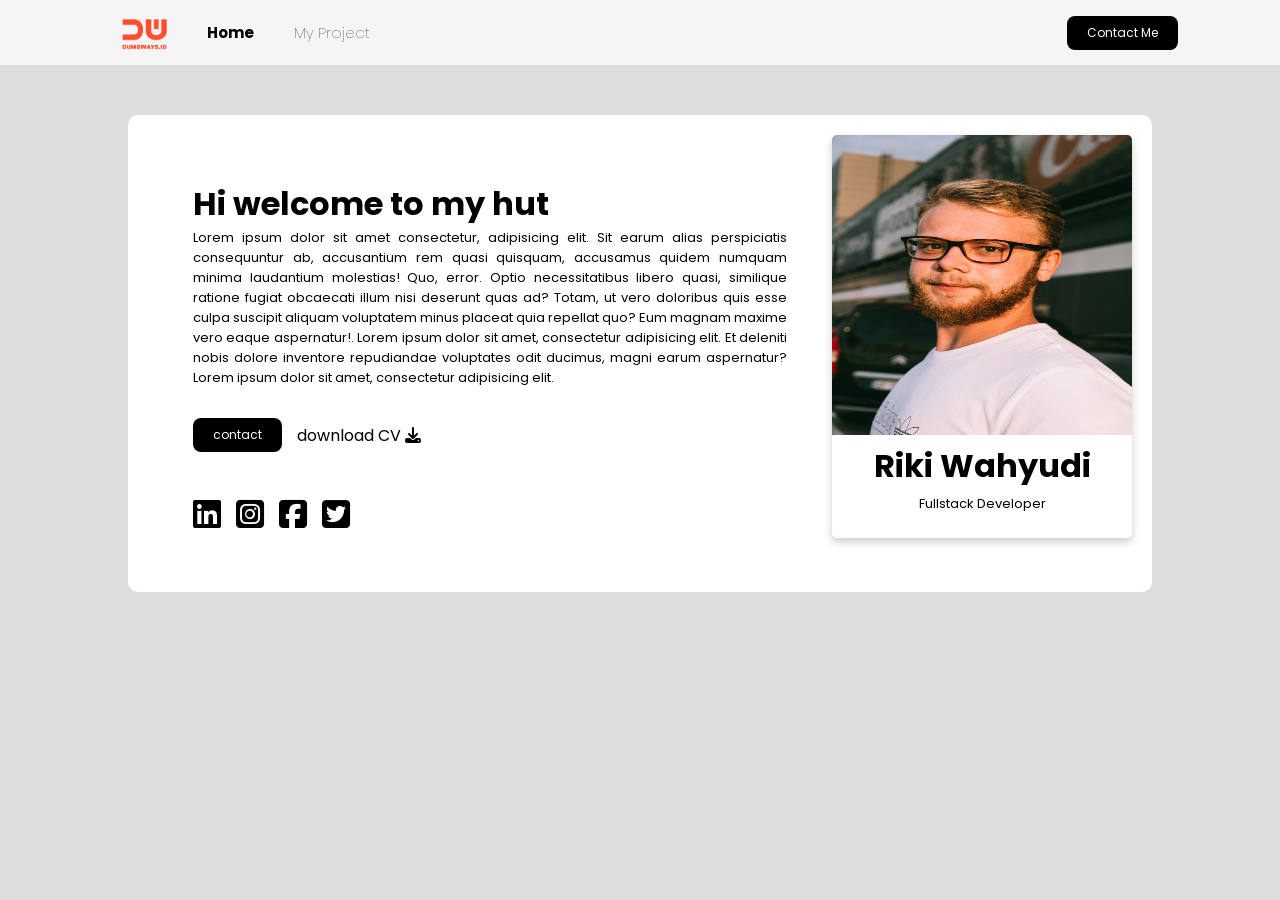
<file: index.html>
<!DOCTYPE html>
<html lang="en">
  <head>
    <meta charset="UTF-8" />
    <meta http-equiv="X-UA-Compatible" content="IE=edge" />
    <meta name="viewport" content="width=device-width, initial-scale=1.0" />
    <link
      href="https://fonts.googleapis.com/css2?family=Poppins:wght@200;300;500&display=swap"
      rel="stylesheet"
    />
    <link
      rel="stylesheet"
      href="https://cdnjs.cloudflare.com/ajax/libs/font-awesome/6.2.0/css/all.min.css"
      integrity="sha512-xh6O/CkQoPOWDdYTDqeRdPCVd1SpvCA9XXcUnZS2FmJNp1coAFzvtCN9BmamE+4aHK8yyUHUSCcJHgXloTyT2A=="
      crossorigin="anonymous"
      referrerpolicy="no-referrer"
    />
    <link rel="stylesheet" href="./assets/style.css" />
    <title>Tugas day 4 | Dumbways</title>
  </head>
  <body>
    <header>
      <nav>
        <ul>
          <li>
            <a href="#"><img src="./assets/img/brandred.png" /></a>
          </li>
          <li>
            <a href="#"><b>Home</b></a>
          </li>
          <li><a href="blog.html">My Project</a></li>
        </ul>
        <a href="form.html" class="btn">Contact Me</a>
      </nav>
    </header>

    <div id="main">
      <div class="container">
        <div class="flex-rows">
          <div class="article">
            <h1>Hi welcome to my hut</h1>
            <p>
              Lorem ipsum dolor sit amet consectetur, adipisicing elit. Sit
              earum alias perspiciatis consequuntur ab, accusantium rem quasi
              quisquam, accusamus quidem numquam minima laudantium molestias!
              Quo, error. Optio necessitatibus libero quasi, similique ratione
              fugiat obcaecati illum nisi deserunt quas ad? Totam, ut vero
              doloribus quis esse culpa suscipit aliquam voluptatem minus
              placeat quia repellat quo? Eum magnam maxime vero eaque
              aspernatur!. Lorem ipsum dolor sit amet, consectetur adipisicing
              elit. Et deleniti nobis dolore inventore repudiandae voluptates
              odit ducimus, magni earum aspernatur? Lorem ipsum dolor sit amet,
              consectetur adipisicing elit.
            </p>
          </div>
          <div class="download">
            <a href="form.html" class="btn">contact</a>
            <a href="#">download CV <i class="fa-solid fa-download"></i></a>
          </div>
          <div class="social-media">
            <a href="#"><i class="fa-brands fa-linkedin fa-2xl"></i></a>
            <a href="#"><i class="fa-brands fa-square-instagram fa-2xl"></i></a>
            <a href="#"><i class="fa-brands fa-square-facebook fa-2xl"></i></a>
            <a href="#"><i class="fa-brands fa-square-twitter fa-2xl"></i></a>
          </div>
        </div>
        <div class="sidebar">
          <div class="card">
            <img src="./assets/img/vicky-unsplash.jpg" alt="profile" />
            <h1>Riki Wahyudi</h1>
            <p>Fullstack Developer</p>
          </div>
        </div>
      </div>
    </div>
  </body>
</html>
</file>
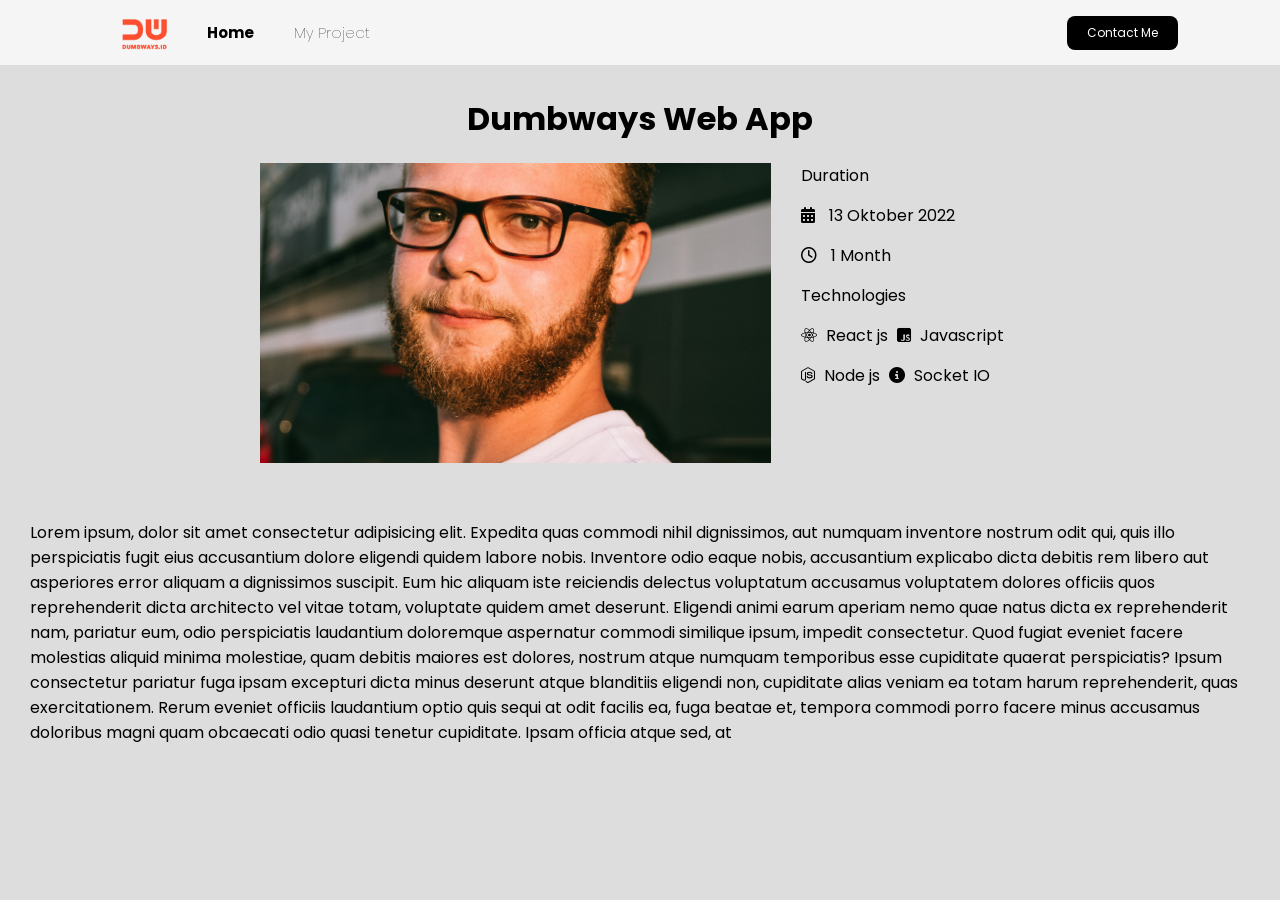
<file: blog-detail.html>
<!DOCTYPE html>
<html lang="en">
  <head>
    <meta charset="UTF-8" />
    <meta http-equiv="X-UA-Compatible" content="IE=edge" />
    <meta name="viewport" content="width=device-width, initial-scale=1.0" />
    <link
      href="https://fonts.googleapis.com/css2?family=Poppins:wght@200;300;500&display=swap"
      rel="stylesheet"
    />
    <link
      rel="stylesheet"
      href="https://cdnjs.cloudflare.com/ajax/libs/font-awesome/6.2.0/css/all.min.css"
      integrity="sha512-xh6O/CkQoPOWDdYTDqeRdPCVd1SpvCA9XXcUnZS2FmJNp1coAFzvtCN9BmamE+4aHK8yyUHUSCcJHgXloTyT2A=="
      crossorigin="anonymous"
      referrerpolicy="no-referrer"
    />
    <link rel="stylesheet" href="./assets/blog-detail.css" />
    <title>Blog Details</title>
  </head>
  <body>
    <header>
      <nav>
        <ul>
          <li>
            <a href="#"><img src="./assets/img/brandred.png" /></a>
          </li>
          <li>
            <a href="/"><b>Home</b></a>
          </li>
          <li><a href="blog.html">My Project</a></li>
        </ul>
        <a href="form.html" class="btn">Contact Me</a>
      </nav>
    </header>
    <div class="container">
      <h1>Dumbways Web App</h1>
      <div class="blog-container">
        <div class="image-detail">
          <img src="./assets/img/vicky-unsplash.jpg" alt="images" />
        </div>
        <div class="detail-blog">
          <span>Duration</span>
          <div>
            <i class="fa-solid fa-calendar-days"></i>
            <span style="margin-left: 10px">13 Oktober 2022</span>
          </div>
          <div>
            <i class="fa-regular fa-clock"></i>
            <span style="margin-left: 10px">1 Month</span>
          </div>
          <span>Technologies</span>
          <div>
            <i class="fa-brands fa-react"></i>
            <span style="margin: 5px">React js</span>
            <i class="fa-brands fa-square-js"></i>
            <span style="margin: 5px">Javascript</span>
          </div>
          <div>
            <i class="fa-brands fa-node-js"></i>
            <span style="margin: 5px">Node js</span>
            <i class="fa-solid fa-circle-info"></i>
            <span style="margin: 5px">Socket IO</span>
          </div>
        </div>
      </div>
      <div class="section">
        <p>
          Lorem ipsum, dolor sit amet consectetur adipisicing elit. Expedita
          quas commodi nihil dignissimos, aut numquam inventore nostrum odit
          qui, quis illo perspiciatis fugit eius accusantium dolore eligendi
          quidem labore nobis. Inventore odio eaque nobis, accusantium explicabo
          dicta debitis rem libero aut asperiores error aliquam a dignissimos
          suscipit. Eum hic aliquam iste reiciendis delectus voluptatum
          accusamus voluptatem dolores officiis quos reprehenderit dicta
          architecto vel vitae totam, voluptate quidem amet deserunt. Eligendi
          animi earum aperiam nemo quae natus dicta ex reprehenderit nam,
          pariatur eum, odio perspiciatis laudantium doloremque aspernatur
          commodi similique ipsum, impedit consectetur. Quod fugiat eveniet
          facere molestias aliquid minima molestiae, quam debitis maiores est
          dolores, nostrum atque numquam temporibus esse cupiditate quaerat
          perspiciatis? Ipsum consectetur pariatur fuga ipsam excepturi dicta
          minus deserunt atque blanditiis eligendi non, cupiditate alias veniam
          ea totam harum reprehenderit, quas exercitationem. Rerum eveniet
          officiis laudantium optio quis sequi at odit facilis ea, fuga beatae
          et, tempora commodi porro facere minus accusamus doloribus magni quam
          obcaecati odio quasi tenetur cupiditate. Ipsam officia atque sed, at
        </p>
      </div>
    </div>
  </body>
</html>
</file>
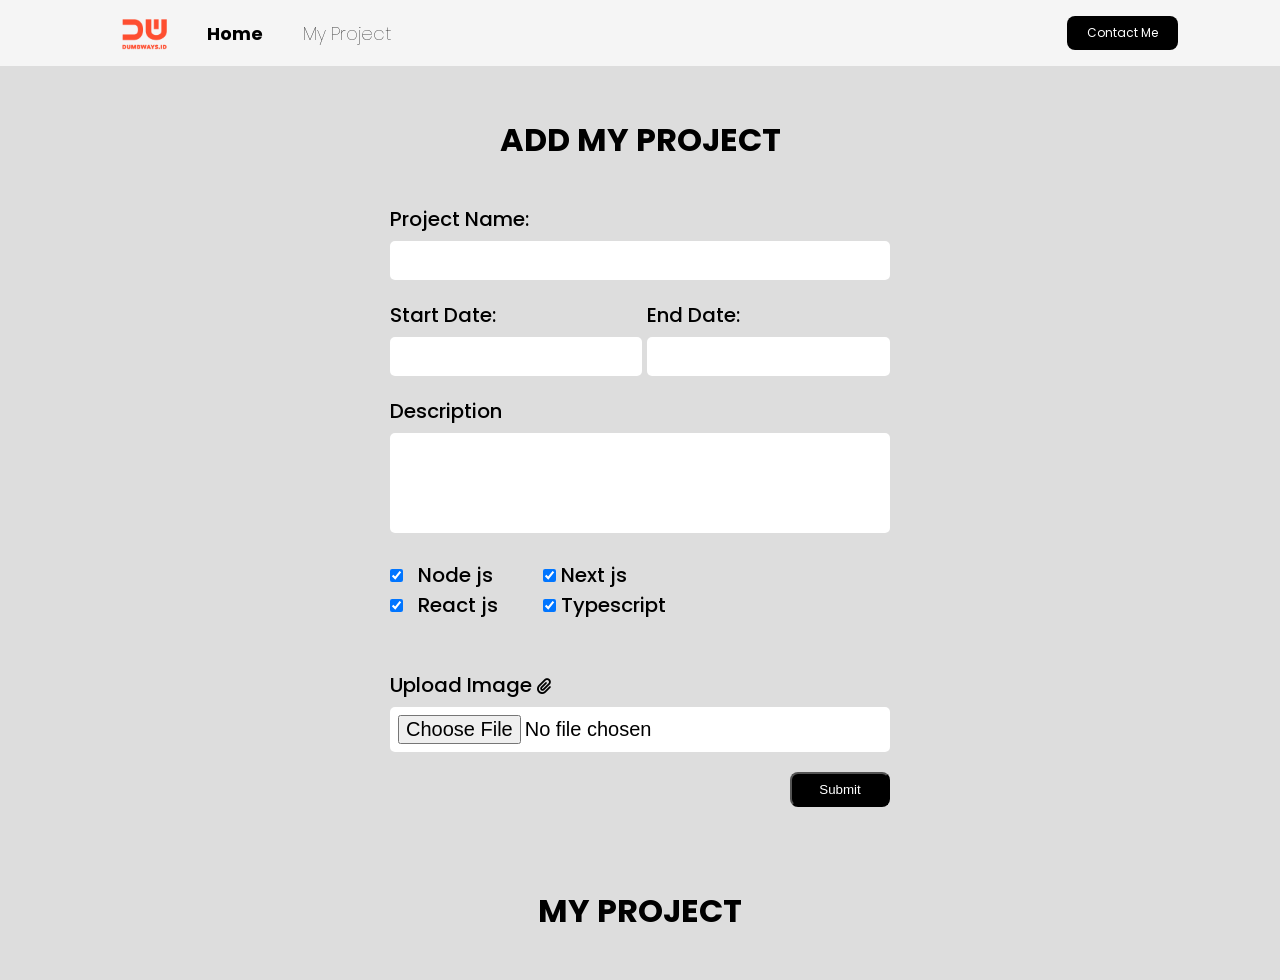
<file: blog.html>
<!DOCTYPE html>
<html lang="en">
  <head>
    <meta charset="UTF-8" />
    <meta http-equiv="X-UA-Compatible" content="IE=edge" />
    <meta name="viewport" content="width=device-width, initial-scale=1.0" />
    <link
      href="https://fonts.googleapis.com/css2?family=Poppins:wght@200;300;500&display=swap"
      rel="stylesheet"
    />
    <link
      rel="stylesheet"
      href="https://cdnjs.cloudflare.com/ajax/libs/font-awesome/6.2.0/css/all.min.css"
      integrity="sha512-xh6O/CkQoPOWDdYTDqeRdPCVd1SpvCA9XXcUnZS2FmJNp1coAFzvtCN9BmamE+4aHK8yyUHUSCcJHgXloTyT2A=="
      crossorigin="anonymous"
      referrerpolicy="no-referrer"
    />
    <link rel="stylesheet" href="./assets/style.css" />
    <link rel="stylesheet" href="./assets/blog.css" />
    <title>My Project</title>
  </head>
  <body>
    <header>
      <nav>
        <ul>
          <li>
            <a href="#"><img src="./assets/img/brandred.png" /></a>
          </li>
          <li>
            <a href="/"><b>Home</b></a>
          </li>
          <li><a href="#">My Project</a></li>
        </ul>
        <a href="form.html" class="btn">Contact Me</a>
      </nav>
    </header>
    <div class="blog">
      <div class="blog-form">
        <div class="form-container">
          <form onsubmit="addBlog(event); this.reset(); return false;">
            <h1>ADD MY PROJECT</h1>
            <div class="form-groups">
              <label for="input-title">Project Name:</label>
              <input type="text" id="input-title" />
            </div>
            <div class="progress">
              <div class="form-groups">
                <label for="start-date">Start Date:</label>
                <input type="text" id="input-start" />
              </div>
              <div class="form-groups">
                <label for="end-date">End Date:</label>
                <input type="text" id="end-start" />
              </div>
            </div>
            <div class="form-groups">
              <label for="input-content">Description</label>
              <textarea id="input-content"></textarea>
            </div>
            <div class="checkboks" style="display: flex">
              <label>
                <input
                  style="margin-right: 10px"
                  type="checkbox"
                  checked="checked"
                />
                Node js
              </label>
              <label>
                <input
                  style="margin-left: 50px"
                  type="checkbox"
                  checked="checked"
                />
                Next js
              </label>
            </div>
            <div class="checkboks" style="display: flex; margin-bottom: 50px">
              <label>
                <input
                  style="margin-right: 10px"
                  type="checkbox"
                  checked="checked"
                />
                React js
              </label>
              <label>
                <input
                  style="margin-left: 45px"
                  type="checkbox"
                  checked="checked"
                />
                Typescript
              </label>
            </div>
            <div class="form-groups">
              <label for="upload-image">Upload Image </label>
              <!-- <div class="input-image-content"> -->
              <i class="fa-sharp fa-solid fa-paperclip"></i>
              <input type="file" id="input-blog-image" />
              <!-- </div> -->
            </div>
            <div class="btn-post">
              <button class="btn-submit">Submit</button>
            </div>
          </form>
        </div>
      </div>
      <div class="title">
        <h1>MY PROJECT</h1>
      </div>
      <div id="contents" class="blog-list">
        <div class="blog-list-item">
          <div class="blog-image">
            <img src="./assets/img/vicky-unsplash.jpg" />
          </div>
          <div class="blog-info">
            <h1>
              <a href="blog-detail.html" target="_blank"
                >Dumbways Web App - 2021</a
              >
            </h1>
            <div class="detail-blog-duration">
              <p>durasi: 3 bulan</p>
            </div>
            <div class="blog-content">
              <p>
                Lorem ipsum dolor sit amet, consectetur adipisicing elit. Dolor,
                maxime saepe enim optio,
              </p>
            </div>
            <div class="download-apps">
              <a href="#">
                <i class="fa-brands fa-google-play fa-md"></i>
              </a>
              <a href="#">
                <i class="fa-brands fa-android fa-md"></i>
              </a>
              <a href="#">
                <i class="fa-brands fa-java fa-md"></i>
              </a>
            </div>
          </div>
          <div class="btn-group">
            <button class="btn-edit">edit</button>
            <button class="btn-delete">delete</button>
          </div>
        </div>
      </div>
    </div>
    <script src="./assets/blog.js"></script>
  </body>
</html>
</file>
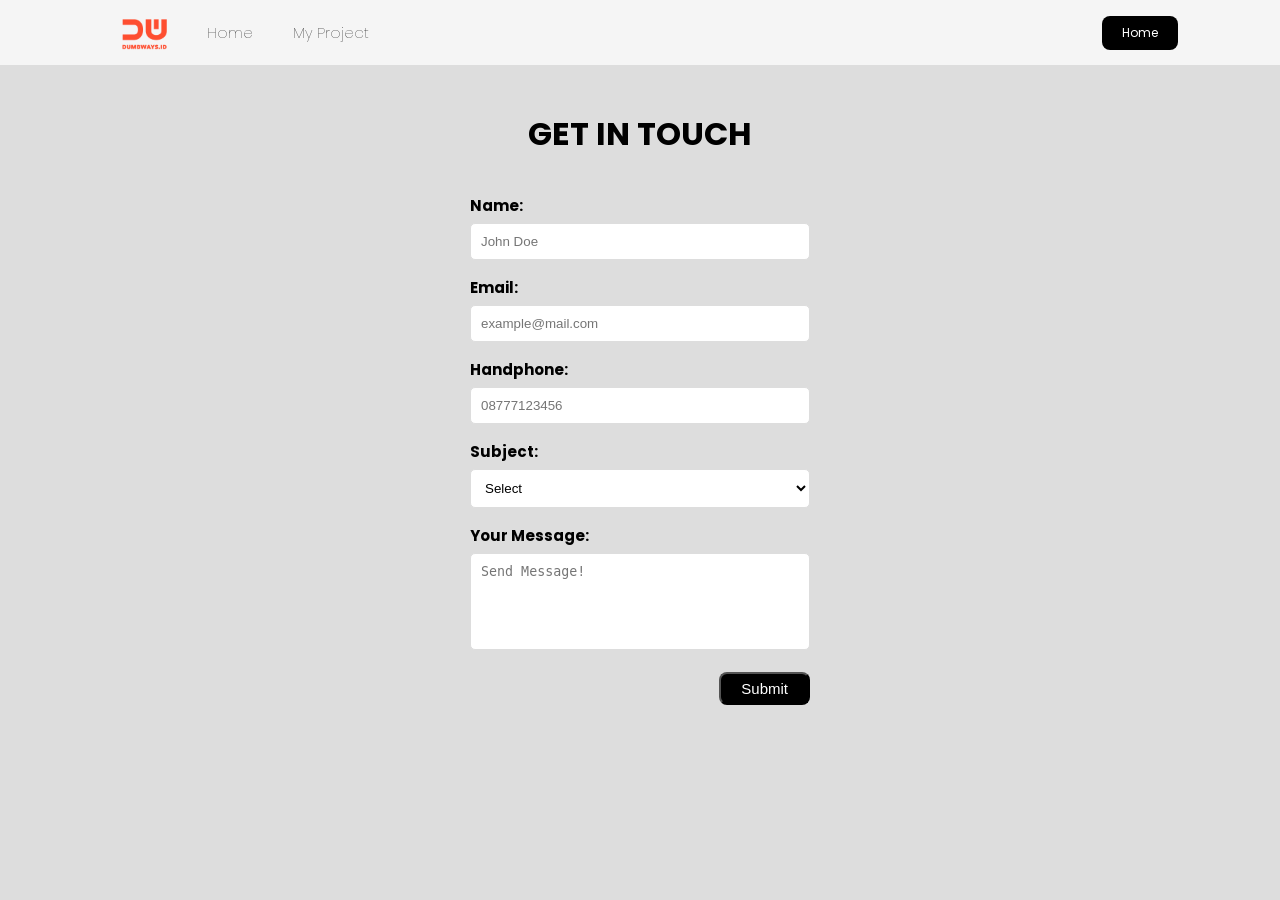
<file: form.html>
<!DOCTYPE html>
<html lang="en">
  <head>
    <meta charset="UTF-8" />
    <meta http-equiv="X-UA-Compatible" content="IE=edge" />
    <meta name="viewport" content="width=device-width, initial-scale=1.0" />
    <link
      href="https://fonts.googleapis.com/css2?family=Poppins:wght@200;300;500&display=swap"
      rel="stylesheet"
    />
    <link rel="stylesheet" href="./assets/style.css" />
    <link rel="stylesheet" href="./assets/form.css" />
    <title>Send message..</title>
  </head>
  <body>
    <header>
      <nav>
        <ul>
          <li>
            <a href="#"><img src="./assets/img/brandred.png" /></a>
          </li>
          <li><a href="/">Home</a></li>
          <li><a href="blog.html">My Project</a></li>
        </ul>
        <a href="/" class="btn">Home</a>
      </nav>
    </header>
    <div id="main">
      <form action="#">
        <div class="title">
          <h1>GET IN TOUCH</h1>
        </div>
        <div class="name">
          <label for="input-name">Name: </label>
          <input placeholder="John Doe" type="text" id="input-name" required />
        </div>
        <div class="email">
          <label for="input-email" required>Email: </label>
          <input placeholder="example@mail.com" type="email" id="input-email" />
        </div>
        <div class="telepon">
          <label for="input-phone">Handphone: </label>
          <input
            placeholder="08777123456"
            type="tel"
            id="input-phone"
            required
          />
        </div>
        <div class="subject">
          <label for="input-subject">Subject: </label>
          <select id="input-subject" required>
            <option value="" hidden>Select</option>
            <option>FrontEnd</option>
            <option>BackEnd</option>
            <option>Fullstack</option>
          </select>
        </div>
        <div class="message">
          <label for="input-message">Your Message: </label>
          <textarea
            placeholder="Send Message!"
            id="input-message"
            cols="60"
            rows="5"
            required
          ></textarea>
        </div>
        <div class="submit">
          <button type="submit" class="send" onclick="ShowData()">
            Submit
          </button>
        </div>
      </form>
    </div>
    <script src="./assets/script.js"></script>
  </body>
</html>
</file>
<file: assets/style.css>
* {
  margin: 0;
  padding: 0;
  box-sizing: border-box;
}

body {
  font-family: "Poppins", sans-serif;
  background: #ddd;
}

nav {
  display: flex;
  background-color: whitesmoke;
  align-items: center;
  justify-content: space-between;
  padding: 1vh 8vw;
}

a {
  text-decoration: none;
  color: black;
}

nav ul {
  display: flex;
  list-style-type: none;
  align-items: center;
}

nav ul li {
  list-style-type: none;
  margin: 0 20px;
  font-weight: lighter;
  font-size: 15px;
}

nav ul li a {
  align-items: center;
}

nav ul li a:hover {
  font-weight: bold;
}

nav ul li img {
  margin-top: 10px;
  width: 45px;
}

.btn {
  background-color: black;
  color: white;
  padding: 8px 20px;
  font-size: 12px;
  border-radius: 8px;
}

.container {
  width: 80vw;
  display: flex;
  margin: 50px auto;
  padding: 20px;
  background-color: white;
  border-radius: 10px;
}

.flex-rows {
  flex: 1;
  margin: 45px;
}

.article p {
  font-size: 13px;
  text-align: justify;
}

.download {
  display: flex;
  gap: 15px;
  margin-top: 30px;
  align-items: center;
}

.social-media {
  display: flex;
  gap: 15px;
  max-width: 300px;
  margin-top: 50px;
}

.card {
  box-shadow: 0 4px 8px 0 rgba(0, 0, 0, 0.2);
  max-width: 300px;
  margin: auto;
  text-align: center;
  border-radius: 5px;
}

.card img {
  width: 100%;
  height: 300px;
  border-radius: 5px 5px 0 0;
}

.card h1 {
  display: inline;
}

.card p {
  display: inline-block;
  font-size: small;
  padding-bottom: 24px;
}
</file>
<file: assets/blog-detail.css>
* {
  margin: 0;
  padding: 0;
  box-sizing: border-box;
}

body {
  font-family: "Poppins", sans-serif;
  background: #ddd;
}

nav {
  display: flex;
  background-color: whitesmoke;
  align-items: center;
  justify-content: space-between;
  padding: 1vh 8vw;
}

a {
  text-decoration: none;
  color: black;
}

nav ul {
  display: flex;
  list-style-type: none;
  align-items: center;
}

nav ul li {
  list-style-type: none;
  margin: 0 20px;
  font-weight: lighter;
  font-size: 15px;
}

nav ul li a {
  align-items: center;
}

nav ul li a:hover {
  font-weight: bold;
}

nav ul li img {
  margin-top: 10px;
  width: 45px;
}

.btn {
  background-color: black;
  color: white;
  padding: 8px 20px;
  font-size: 12px;
  border-radius: 8px;
}
.container {
  margin-top: 30px;
}

.container h1 {
  text-align: center;
}
.blog-container {
  display: flex;
  width: 800px;
  margin: auto;
  padding: 20px;
  gap: 30px;
}

.image-detail {
  flex: 70%;
}

.image-detail img {
  width: 100%;
  height: 300px;
  object-fit: cover;
}

.detail-blog {
  display: flex;
  flex: 30%;
  gap: 15px;
  flex-direction: column;
}

.download-apps {
  display: flex;
  margin: 20px 0;
  gap: 15px;
}

.section {
  margin: 30px;
}
</file>
<file: assets/blog.css>
* {
  margin: 0;
  padding: 0;
  box-sizing: border-box;
}

body {
  font-family: "Poppins", sans-serif;
}

.blog-form {
  display: flex;
  padding: 50px 0;
  justify-content: center;
  background-color: #ddd;
}

.blog-form .form-container {
  width: 500px;
}

.blog-form .form-container h1 {
  text-align: center;
  margin-bottom: 40px;
}

.blog-form form label {
  font-size: 20px;
  font-weight: 500;
}

.blog-form form .form-groups input,
textarea {
  width: 100%;
  font-size: 20px;
  font-weight: 500;
  padding: 8px;
  margin-top: 7px;
  margin-bottom: 20px;
  background-color: white;
  border-radius: 5px;
  border: none;
  resize: none;
}

.progress {
  display: flex;
  gap: 5px;
}

.blog-form form textarea {
  height: 100px;
}

.blog-list {
  display: flex;
  flex-flow: row wrap;
  justify-content: center;
  margin-bottom: 30px;
}
.title h1 {
  text-align: center;
  margin-top: 30px;
  margin-bottom: 15px;
}

.blog-list .blog-list-item {
  min-width: 200px;
  max-width: 350px;
  background-color: white;
  padding: 8px;
  border-radius: 10px;
  margin: 10px;
  box-shadow: 0 4px 8px 0 rgba(0, 0, 0, 0.5);
  max-width: 300px;
  border-radius: 5px;
}

.blog-image img {
  width: 100%;
  height: 150px;
  border-radius: 5px;
}

.blog-info h1,
a {
  font-size: large;
  color: black;
  text-decoration: none;
}

.detail-blog-duration p {
  margin-bottom: 10px;
  font-weight: lighter;
}

.blog-content p {
  font-size: small;
}

.download-apps {
  display: flex;
  margin: 20px 0;
  gap: 15px;
}

.btn-group {
  display: flex;
  justify-content: center;
  margin-top: 10px;
  gap: 5px;
}

.btn-group button {
  width: 50%;
  padding: 8px;
  border-radius: 8px;
  background-color: black;
  color: white;
}

.btn-submit {
  width: 100px;
  background-color: black;
  color: white;
  padding: 8px;
  border-radius: 8px;
  float: right;
}
</file>
<file: assets/form.css>
.title {
  text-align: center;
  padding-bottom: 20px;
}

form {
  width: 400px;
  margin: auto;
  padding: 30px;
}

form div {
  margin-top: 15px;
}

label {
  font-weight: bold;
  font-size: 15px;
}

input,
select,
textarea {
  border: 1px solid #ddd;
  background-color: white;
  width: 100%;
  padding: 10px;
  margin-top: 5px;
  border-radius: 5px;
  resize: none;
}

.send {
  float: right;
  background-color: black;
  color: white;
  padding: 6px 20px;
  border-radius: 8px;
  margin-bottom: 50px;
  font-size: 15px;
  cursor: pointer;
}

button:hover {
  opacity: 0.6;
}
</file>
